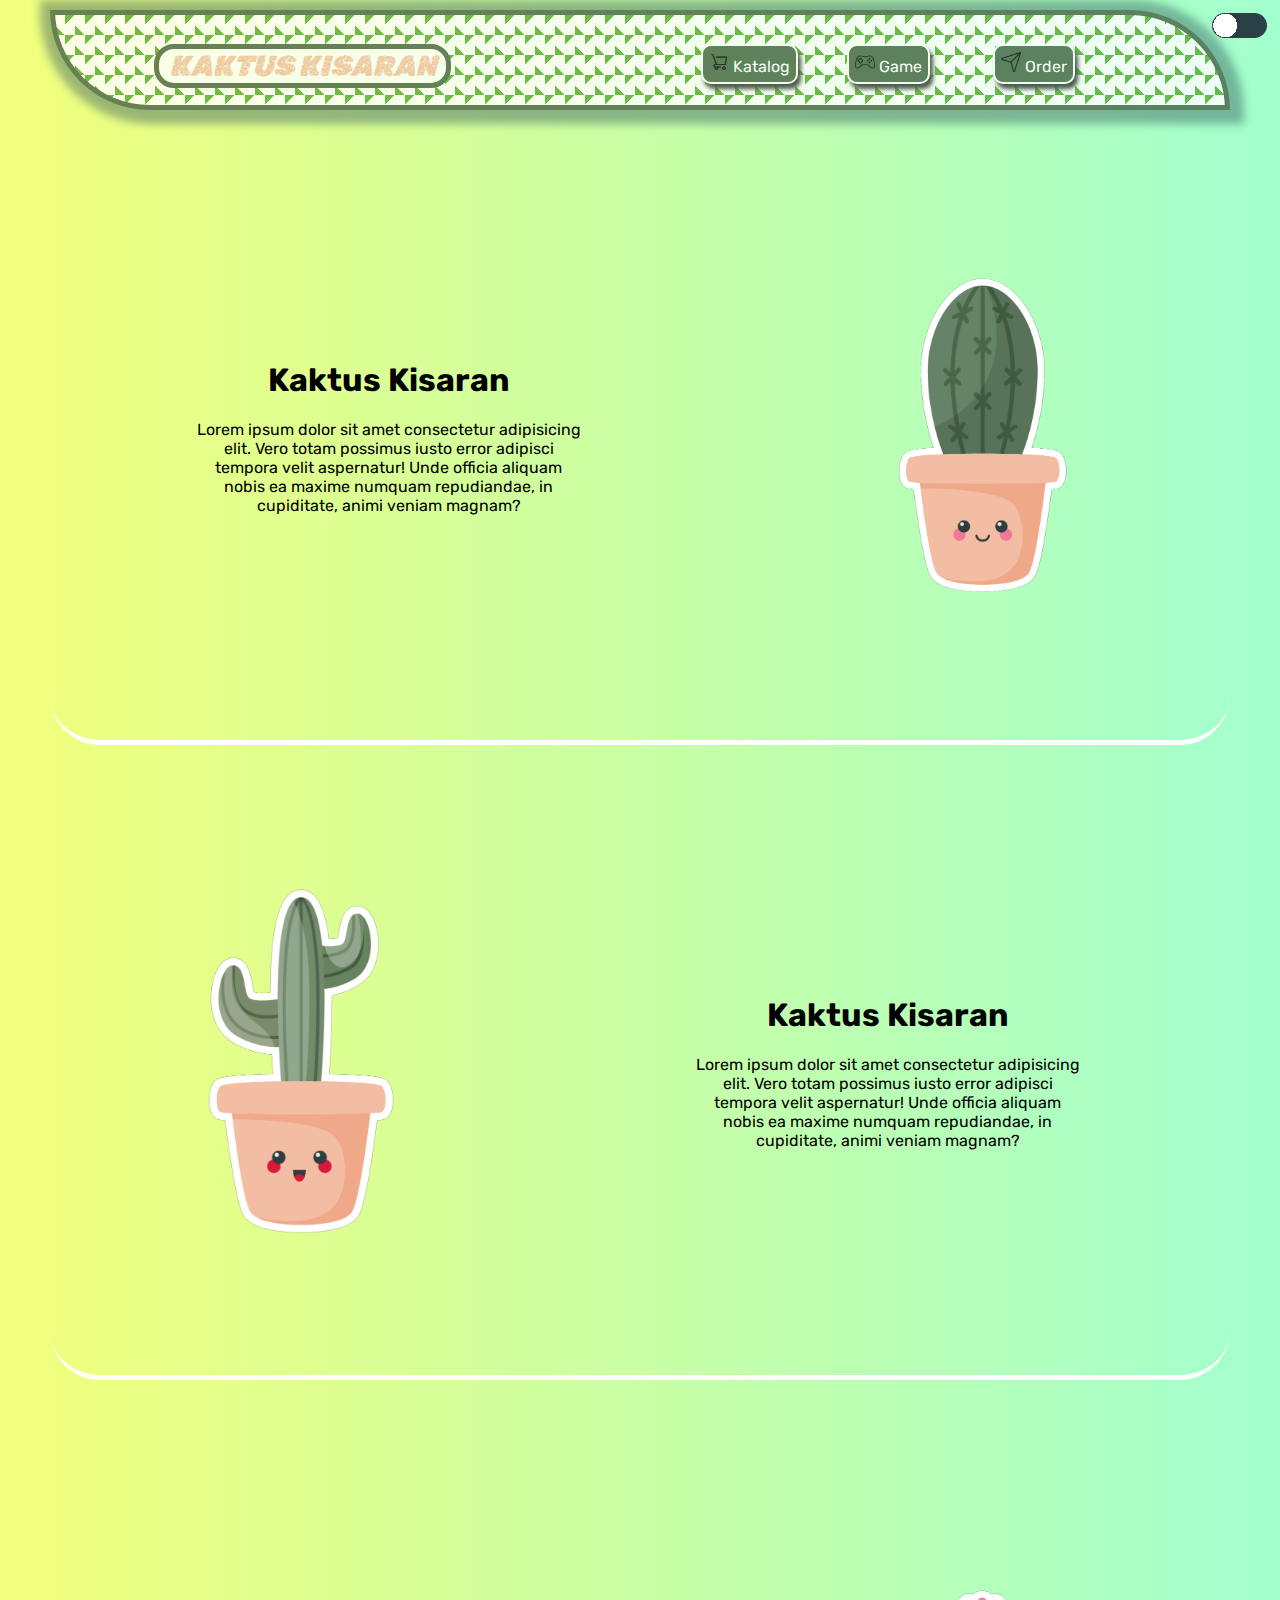
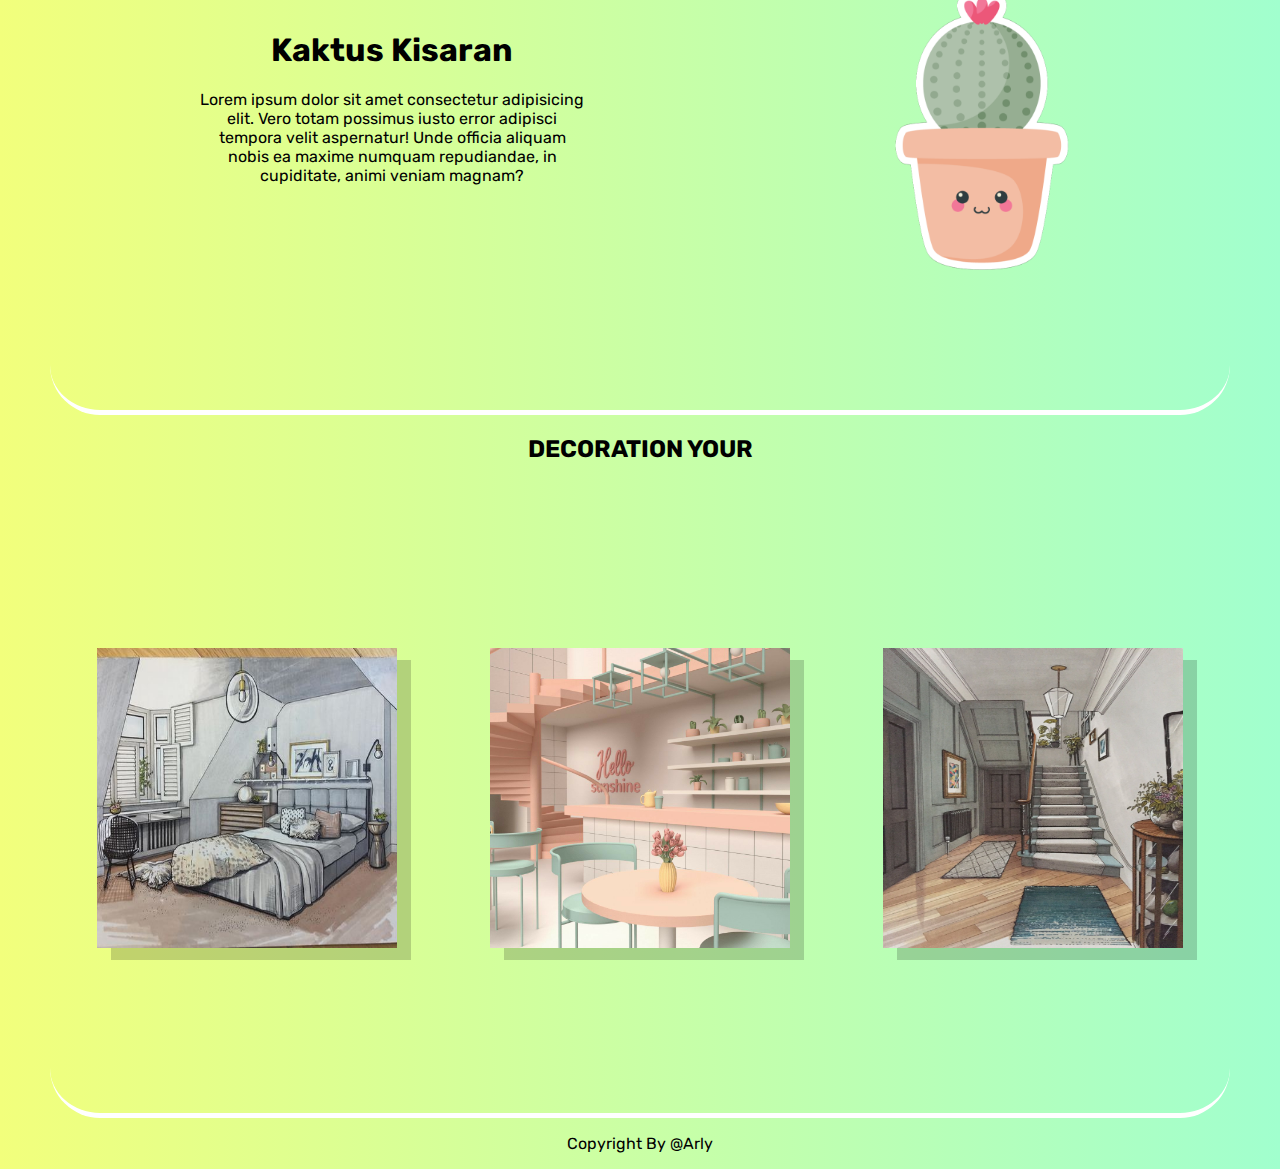
<file: pg.html>
<!DOCTYPE html>
<html lang="en">
  <head>
    <meta charset="UTF-8" />
    <meta http-equiv="X-UA-Compatible" content="IE=edge" />
    <meta name="viewport" content="width=device-width, initial-scale=1.0" />
    <link rel="stylesheet" href="style.css">
    <link rel="stylesheet" href="card.css">
    <link rel="preconnect" href="https://fonts.googleapis.com" />
    <link rel="preconnect" href="https://fonts.gstatic.com" crossorigin />
    <link rel="preconnect" href="https://fonts.googleapis.com" />
    <link rel="preconnect" href="https://fonts.gstatic.com" crossorigin />
    <link
      href="https://fonts.googleapis.com/css2?family=Rubik+Distressed&family=Rubik:wght@300&display=swap"
      rel="stylesheet"
    />
    <link
      href="https://fonts.googleapis.com/css2?family=Rubik:wght@300&family=Teko:wght@500&display=swap"
      rel="stylesheet"
    />
    <link
      rel="stylesheet"
      href="https://cdnjs.cloudflare.com/ajax/libs/animate.css/4.1.1/animate.min.css"
    />
    <title>Kaktus Kisaran</title>
  </head>
  <body>
    
    <!-- START AUDIO -->
    <!-- <audio autoplay loop hidden>
      <source src="/asset/musik.mp3" type="audio/mpeg">
      Browsermu tidak mendukung tag audio
    </audio> -->
    <!-- END AUDIO -->
    
    <!-- START TOGGLE DARKMODE -->
    <input onclick="bisa()" 
    class="switch animate__animated animate__zoomIn animate__delaay-1s" 
    type="checkbox" style="--size: 25px; --inactive-bg: #2b4046; --active-bg: #f2ff7c">
    <!-- END TOGGLE DARKMODE -->
    
    <!-- START HEADER -->
    <header class="navigasi animate__animated animate__zoomIn animate__delaay-1s">
      <div class="wrapper">
        <p class="logo">KAKTUS KISARAN</p>
      </div>
      <!-- END HEADER -->
      
      <!-- START NAVIGASI -->
      <nav id="navbar">
        <ul class="navigasi">
          <li>
            <a href="https://www.instagram.com/kaktus_kis/">
              <img src="/img/cart.png" alt="" height="20px" />
              Katalog
            </a>
          </li>
          <li class="game">
            <a href="/game/game.html">
              <img src="/game/console.png" alt="" height="20px" />
              Game
            </a>
          </li>
          <li>
            <a class="order" href="https://wa.me/message/LIL2PMW6VBVQH1">
              <img src="/img/send.png" alt="" height="20px" />
              Order
            </a>
          </li>
        </ul>
      </nav>
    </header>
    <!-- END NAVIGASI -->
    
     <!-- START CONTENT -->
     <main class="b-bt">
       <section
        class="deskripsi animate__animated animate__zoomIn animate__delaay-1s"
        >
        <div class="text">
          <h1>Kaktus Kisaran</h1>
          <p class="p-deskripsi">
            Lorem ipsum dolor sit amet consectetur adipisicing elit. Vero totam
            possimus iusto error adipisci tempora velit aspernatur! Unde officia
            aliquam nobis ea maxime numquam repudiandae, in cupiditate, animi
            veniam magnam?
          </p>
        </div>
      </section>

      <section
      class="ilustrasi animate__animated animate__zoomIn animate__delaay-1s"
      >
        <img
          class="kaktus animasi bounce"
          src="/img/kakis.png"
          alt="gambar Kakktus"
          height="300px"
        />
      </section>
    </main>

    <main class="reverse b-bt">
      <section
        class="deskripsi animate__animated animate__zoomIn animate__delaay-1s"
      >
        <div class="text">
          <h1>Kaktus Kisaran</h1>
          <p class="p-deskripsi">
            Lorem ipsum dolor sit amet consectetur adipisicing elit. Vero totam
            possimus iusto error adipisci tempora velit aspernatur! Unde officia
            aliquam nobis ea maxime numquam repudiandae, in cupiditate, animi
            veniam magnam?
          </p>
        </div>
      </section>

      <section
        class="ilustrasi animate__animated animate__zoomIn animate__delaay-1s"
      >
      <img
          class="kaktus animasi bounce"
          src="/img/kakis2.png"
          alt="gambar Kakktus"
          height="300px"
          />
      </section>
    </main>
    
    <main class="b-bt">
      <section
      class="deskripsi animate__animated animate__zoomIn animate__delaay-1s"
      >
        <div class="text">
          <h1>Kaktus Kisaran</h1>
          <p class="p-deskripsi">
            Lorem ipsum dolor sit amet consectetur adipisicing elit. Vero totam
            possimus iusto error adipisci tempora velit aspernatur! Unde officia
            aliquam nobis ea maxime numquam repudiandae, in cupiditate, animi
            veniam magnam?
          </p>
        </div>
      </section>
      
      <section
        class="ilustrasi animate__animated animate__zoomIn animate__delaay-1s"
        >
      <img
          class="kaktus animasi bounce"
          src="/img/kakis3.png"
          alt="gambar Kakktus"
          height="300px"
          />
        </section>
      </main>
      <!-- END CONTENT -->
    
      <h2 class="dc">DECORATION YOUR</h2>
    <!-- START CARD -->
    <main class="b-bt">
      <div class="flip-card">
        <div class="flip-card-inner">
          <div class="flip-card-front">
            <img src="img/kamar.jpg" alt="Avatar" style="width:300px;height:300px;">
          </div>
          <div class="flip-card-back">
            <h1>Kamar Tidur</h1> 
            <p></p> 
            <p></p>
          </div>
        </div>
      </div>
      <div class="flip-card">
        <div class="flip-card-inner">
          <div class="flip-card-front">
            <img src="img/cheriely.jpg" alt="Avatar" style="width:300px;height:300px;">
          </div>
          <div class="flip-card-back">
            <h1>Cafe</h1> 
            <p></p> 
            <p></p>
          </div>
        </div>
      </div>
      <div class="flip-card">
        <div class="flip-card-inner">
          <div class="flip-card-front">
            <img class="card" src="img/ruangtamu.jpg" alt="Avatar" style="width:300px;height:300px;">
          </div>
          <div class="flip-card-back">
            <h1>Ruang Tamu</h1> 
            <p></p> 
            <p></p>
          </div>
        </div>
      </div>
    </main> 
    <!-- END CARD -->
    
        
    <footer class="animate__animated animate__zoomIn animate__delaay-1s">
      <p>Copyright By @Arly</p>
    </footer>
    
    <script src="script.js"></script>
  </body>
</html>
</file>
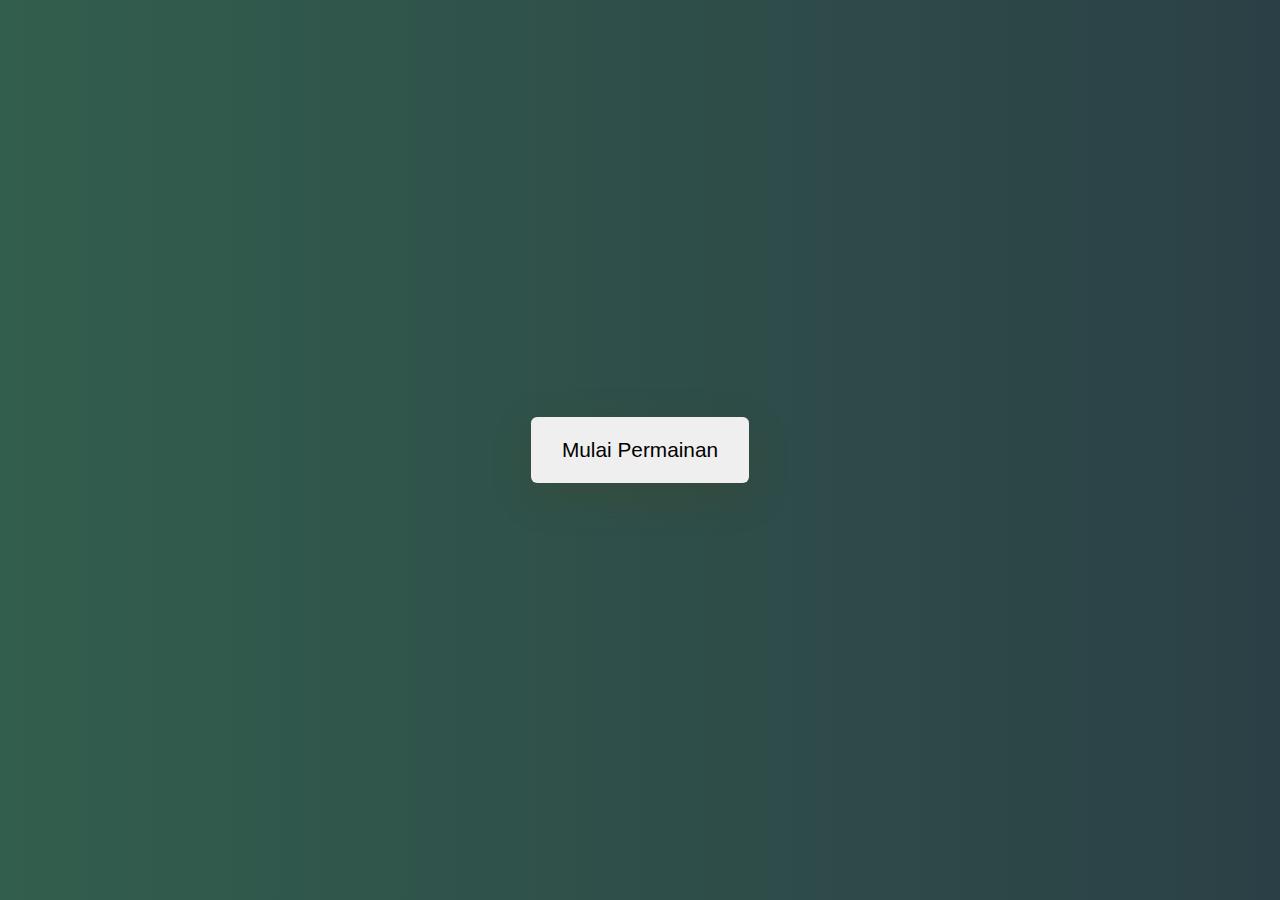
<file: game/game.html>
<!DOCTYPE html>
<html lang="en">
  <head>
    <meta charset="UTF-8" />
    <meta http-equiv="X-UA-Compatible" content="IE=edge" />
    <meta name="viewport" content="width=device-width, initial-scale=1.0" />
    <link rel="stylesheet" href="game.css">
    <title>Document</title>
  </head>
  <body>
    <div class="wrapper">
      <div class="stats-container">
        <div id="moves-count"></div>
        <div id="time"></div>
      </div>
      <div class="game-container"></div>
      <button id="stop" class="hide">Akhiri Permainan</button>
    </div>
    <div class="controls-container">
      <p id="result"></p>
      <button id="start">Mulai Permainan</button>
    </div>

     <!-- START AUDIO -->
    <audio autoplay loop hidden>
      <source src="/asset/musik.mp3" type="audio/mpeg">
      Browsermu tidak mendukung tag audio
    </audio>
    <!-- END AUDIO -->

    <script src="/game/game.js"></script>
  </body>
</html>
</file>
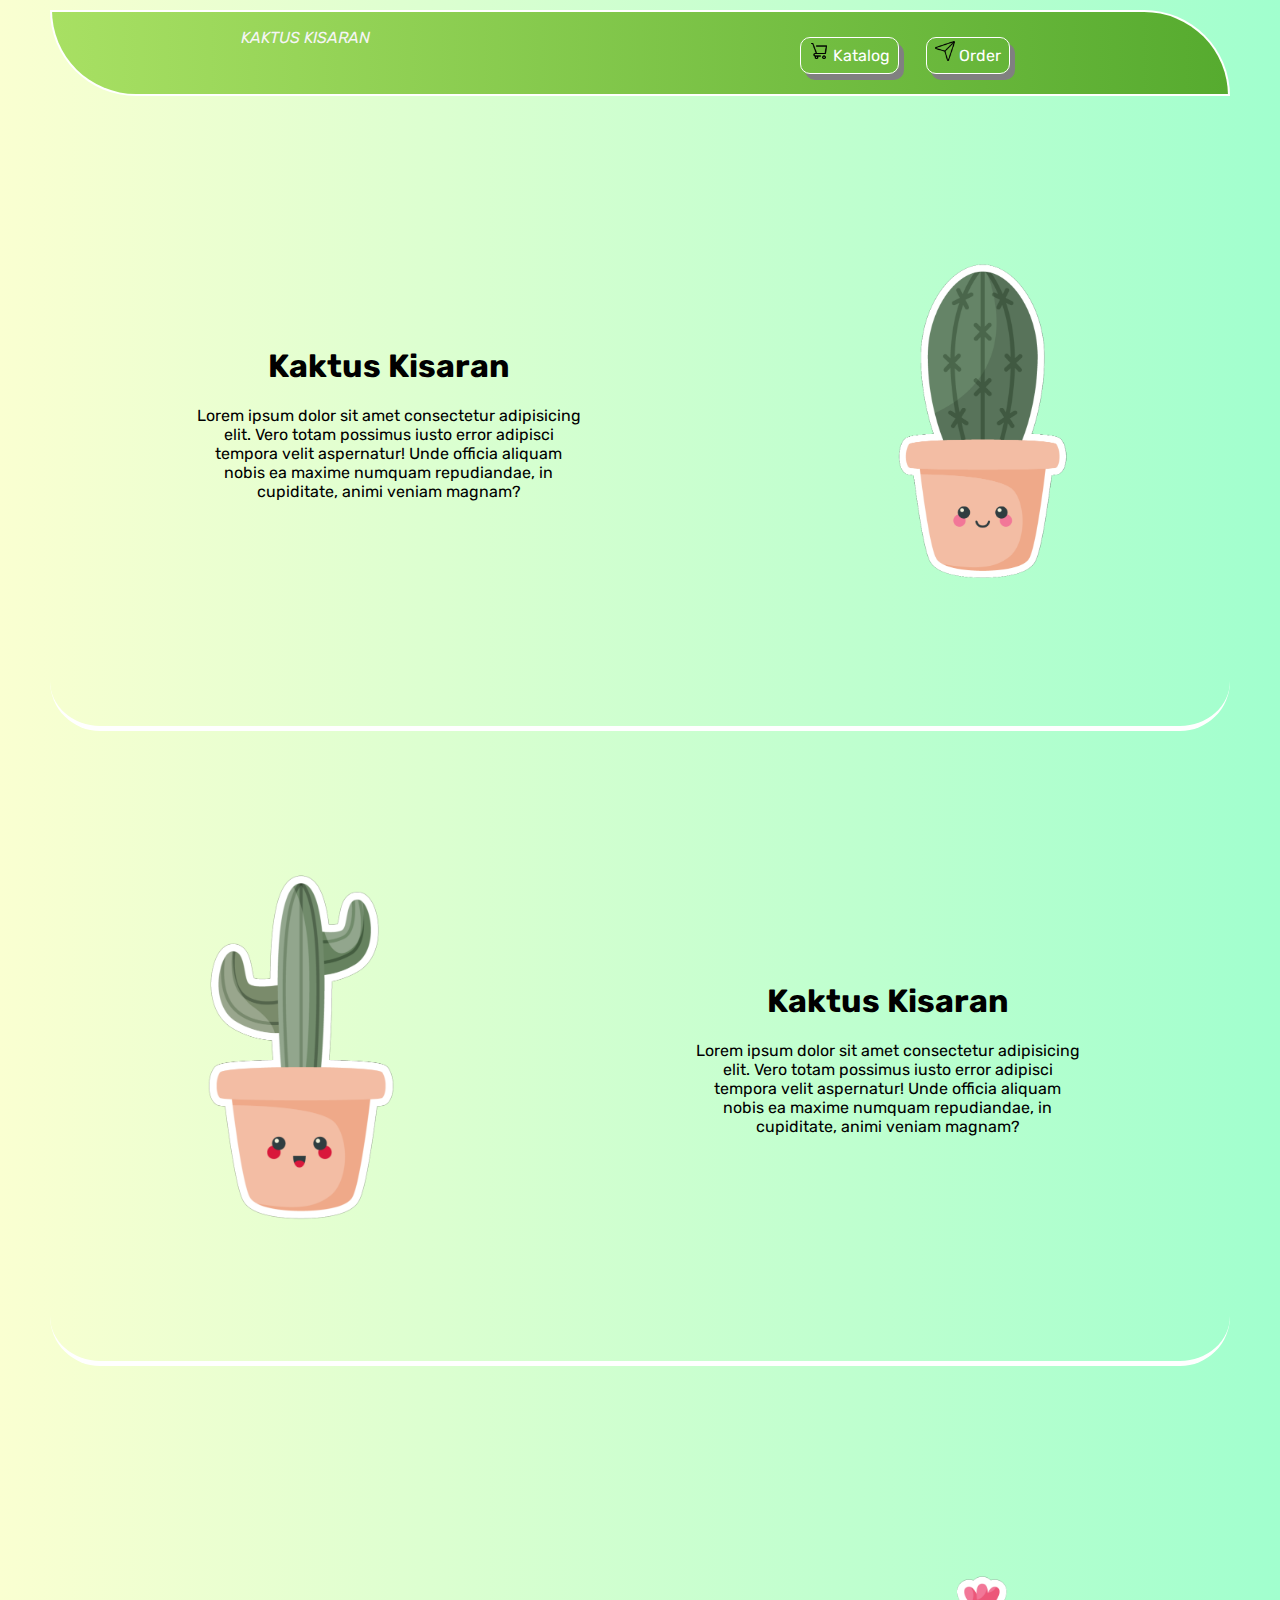
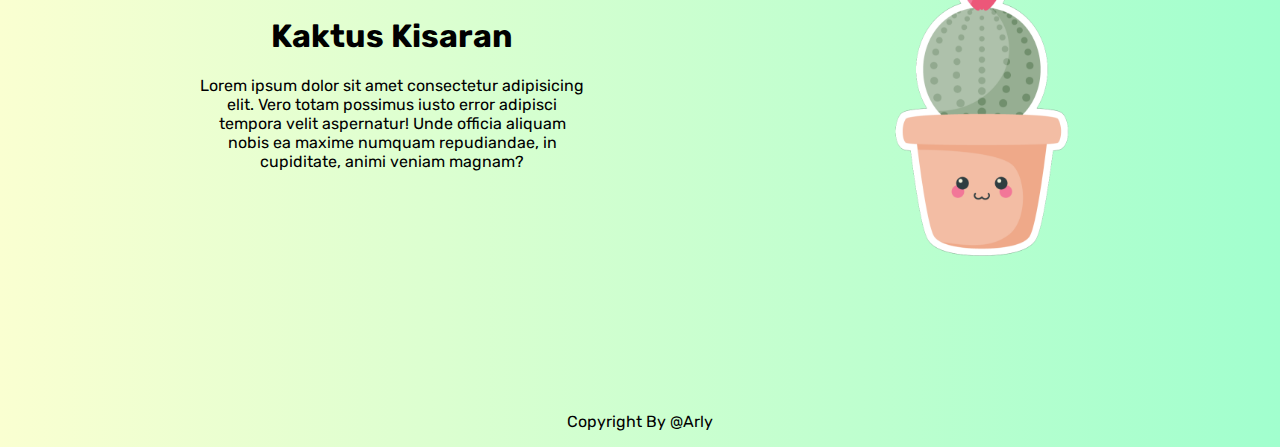
<file: web-main/pg.html>
<!DOCTYPE html>
<html lang="en">
  <head>
    <meta charset="UTF-8" />
    <meta http-equiv="X-UA-Compatible" content="IE=edge" />
    <meta name="viewport" content="width=device-width, initial-scale=1.0" />
    <link rel="stylesheet" href="style.css" />
    <link rel="preconnect" href="https://fonts.googleapis.com" />
    <link rel="preconnect" href="https://fonts.gstatic.com" crossorigin />
    <link
      href="https://fonts.googleapis.com/css2?family=Rubik:wght@300&family=Teko:wght@500&display=swap"
      rel="stylesheet"
    />
    <link
      rel="stylesheet"
      href="https://cdnjs.cloudflare.com/ajax/libs/animate.css/4.1.1/animate.min.css"
    />
    <title>Kaktus Kisaran</title>
  </head>
  <body>
    <header class="animate__animated animate__zoomIn animate__delaay-1s">
      <div class="wrapper">
        <p class="logo">KAKTUS KISARAN</p>
      </div>

      <nav id="navbar">
        <ul class="navigasi">
          <li>
            <a href="https://www.instagram.com/kaktus_kis/">
              <img src="/img/cart.png" alt="" height="20px" />
              Katalog
            </a>
          </li>
          <li>
            <a href="">
              <img src="/img/send.png" alt="" height="20px" />
              Order
            </a>
          </li>
        </ul>
      </nav>

      <!-- toggle darkmode -->
    </header>

    <main class="b-bt">
      <section
        class="deskripsi animate__animated animate__zoomIn animate__delaay-1s"
      >
        <div class="text">
          <h1>Kaktus Kisaran</h1>
          <p class="p-deskripsi">
            Lorem ipsum dolor sit amet consectetur adipisicing elit. Vero totam
            possimus iusto error adipisci tempora velit aspernatur! Unde officia
            aliquam nobis ea maxime numquam repudiandae, in cupiditate, animi
            veniam magnam?
          </p>
        </div>
      </section>

      <section
        class="ilustrasi animate__animated animate__zoomIn animate__delaay-1s"
      >
        <img
          class="kaktus animasi bounce"
          src="/img/kakis.png"
          alt="gambar Kakktus"
          height="300px"
        />
      </section>
    </main>

    <main class="reverse b-bt">
      <section
        class="deskripsi animate__animated animate__zoomIn animate__delaay-1s"
      >
        <div class="text">
          <h1>Kaktus Kisaran</h1>
          <p class="p-deskripsi">
            Lorem ipsum dolor sit amet consectetur adipisicing elit. Vero totam
            possimus iusto error adipisci tempora velit aspernatur! Unde officia
            aliquam nobis ea maxime numquam repudiandae, in cupiditate, animi
            veniam magnam?
          </p>
        </div>
      </section>

      <section
        class="ilustrasi animate__animated animate__zoomIn animate__delaay-1s"
      >
        <img
          class="kaktus animasi bounce"
          src="/img/kakis2.png"
          alt="gambar Kakktus"
          height="300px"
        />
      </section>
    </main>

    <main class="">
      <section
        class="deskripsi animate__animated animate__zoomIn animate__delaay-1s"
      >
        <div class="text">
          <h1>Kaktus Kisaran</h1>
          <p class="p-deskripsi">
            Lorem ipsum dolor sit amet consectetur adipisicing elit. Vero totam
            possimus iusto error adipisci tempora velit aspernatur! Unde officia
            aliquam nobis ea maxime numquam repudiandae, in cupiditate, animi
            veniam magnam?
          </p>
        </div>
      </section>

      <section
        class="ilustrasi animate__animated animate__zoomIn animate__delaay-1s"
      >
        <img
          class="kaktus animasi bounce"
          src="/img/kakis3.png"
          alt="gambar Kakktus"
          height="300px"
        />
      </section>
    </main>

    <footer class="animate__animated animate__zoomIn animate__delaay-1s">
      <p>Copyright By @Arly</p>
    </footer>

    <script src="script.js"></script>
  </body>
</html>
</file>
<file: style.css>
body {
  margin: 10px 50px;
  height: 100vh;
  font-family: "Rubik", sans-serif;
  /* font-family: 'Teko', sans-serif; */
  background: #a1ffce; /* fallback for old browsers */
  background: -webkit-linear-gradient(
    to right,
    #74be52,
    #a1ffce
  ); /* Chrome 10-25, Safari 5.1-6 */
  background: linear-gradient(
    to right,
    #f2ff7c,
    #a1ffce
  ); /* W3C, IE 10+/ Edge, Firefox 16+, Chrome 26+, Opera 12+, Safari 7+ */
  transition: background 0.5s ease-in-out;
}

header {
  display: flex;
  border: 5px #476247 solid;
  box-shadow: 2px 2px 8px 12px rgba(48, 87, 94, 0.533);
  border-radius: 0 100px;
  justify-content: space-around;
  background-color: #56ab2f;
  opacity: 0.8;
  background-image: linear-gradient(135deg, #56ab2f 25%, transparent 25%),
    linear-gradient(225deg, #ffff 25%, transparent 25%),
    linear-gradient(45deg, #56ab2f 25%, transparent 25%),
    linear-gradient(315deg, #ffff 25%, #ffff 25%);
  background-position: 10px 0, 10px 0, 0 0, 0 0;
  background-size: 20px 20px;
  background-repeat: repeat;
}

.navigasi {
  display: flex;
}

.wrapper {
  height: 90px;
}

li {
  margin: 13px;
  width: 120px;
  list-style: none;
}

a {
  position: absolute;
  box-shadow: 3px 5px 4px rgb(51, 50, 50);
  text-decoration: none;
  background: #476247;
  color: white;
  padding: 6px;
  border: 2px solid #ffff;
  border-radius: 10px;
  transition: all 0.5s ease-in-out;
}

a:hover {
  transform: translate(-0.5rem, 0.5rem);
  zoom: 110%;
  zoom: 110%;
  font-size: 1.2em;
  font-style: italic;
  color: #476247;
  border: 2px solid #476247;
  background: #a1ffce; /* fallback for old browsers */
  background: -webkit-linear-gradient(
    to right,
    #74be52,
    #a1ffce
  ); /* Chrome 10-25, Safari 5.1-6 */
  background: linear-gradient(
    to right,
    #f2ff7c,
    #a1ffce
  ); /* W3C, IE 10+/ Edge, Firefox 16+, Chrome 26+, Opera 12+, Safari 7+ */
}

main {
  height: 70vh;
  display: flex;
  align-items: center;
  justify-content: space-around;
}

.deskripsi {
  position: relative;
  text-align: center;
  width: 30vw;
  margin-top: 20px;
  padding: 4px;
}

.logo {
  font-family: "Rubik", sans-serif;
  font-family: "Rubik Distressed", cursive;
  color: #f3bea5;
  padding: 0 10px 0 10px;
  border: 5px solid #476247;
  border-radius: 20px;
  background: #ffff;
  font-size: 1.8em;
  font-style: italic;
}

footer {
  display: flex;
  justify-content: center;
  /* border: 1px solid yellow; */
}

.kaktus {
  height: 360px;
}


@media only screen and (max-width: 480px) {

  header {
    display: flex;
    flex-wrap:wrap;
  }

  main {
    margin-top: 50px;
    font-size: 1.2em;
    height: auto;
    align-items: center;
    display: block;
  }

  .logo {
    margin-right: 10px;
    text-align: center;
  }

  .deskripsi {
    justify-content: center;
    text-align: center;
    width: auto;
  }
  
  .ilustrasi img {
    padding-left: 70px;
    height: 300px;
  }

  #navbar{
    width: 400px;
  }
  
  .order{
    display: flex;
   } 


   .flip-card {
    background-color: transparent;
    width: 200px;
    height: 200px;
    perspective: 1000px;
    margin-top: 50px;
  }
  
  .flip-card-inner {
    position: relative;
    width: 80%;
    height: 80%;
    text-align: center;
    transition: transform 0.6s;
    transform-style: preserve-3d;
    /* box-shadow: 0 4px 8px 0 rgba(0,0,0,0.2); */
    transition: all 1s ease-in-out;
  }
  
  .flip-card:hover .flip-card-inner {
    transform: rotateY(180deg);
  }
  
  .flip-card-front, .flip-card-back {
    box-shadow: 14px 12px rgba(0, 0, 0, 0.178);
    position: absolute;
    width: 100%;
    height: 100%;
    -webkit-backface-visibility: hidden;
    backface-visibility: hidden;
  }
  
  .flip-card-front {
    background-color: #bbb;
    color: black;
  }
  
  .flip-card-back {
    background-color: #f3bea5;
    color: white;
    transform: rotateY(180deg);
  }
  
  .dc{
    text-align: center;
  }
  

  }
  @media only screen and (max-width: 400px) {
    header {
  }

  main {
    margin-top: 50px;
    font-size: 1.2em;
    height: auto;
    align-items: center;
    display: block;
  }
  
  .wrapper {
    padding: 0;
  }
  
  .logo {
    margin-right: 10px;
    text-align: center;
  }
  
  #navbar{
    justify-content: space-around;
    position: relative;
   margin-left: 0;
    width: 360px;
  }

  .navigasi{
    justify-content: space-around;
    position: relative;
    right: 10px;
  }
  li {
    margin: 13px;
    width: 100px;
    list-style: none;
  }

  .deskripsi {
    justify-content: center;
    text-align: center;
    width: auto;
  }

  .ilustrasi img {
    height: 260px;
    padding-left: 60px;
  }

  element.style {
    --size: 20px;
  }

.dc{
  text-align: center;
}


}

/* ANINMASI GAMBAR */

.animasi {
  animation-duration: 2s;
  animation-iteration-count: infinite;
  transform-origin: bottom;
}
.bounce:hover {
  animation-name: bounce;
  animation-timing-function: ease;
}
@keyframes bounce {
  0% {
    transform: translateY(0);
  }
  50% {
    transform: translateY(-50px);
  }
  100% {
    transform: translateY(0);
  }
}

.reverse {
  flex-direction: row-reverse;
}

.b-bt {
  border-bottom: 5px #fff solid;
  border-radius: 50px;
}

@media only screen and (max-width: 400px) {
  input {
    size: 20px;
  }
}


/* style tombol tema */
.switch {
  position: fixed;
  z-index: 1;
  right: 10px;
  --inactive-bg: #cfd8dc;
  --active-bg: #00e676;
  --size: 2rem;
  appearance: none;
  width: calc(var(--size) * 2.2);
  height: var(--size);
  display: inline-block;
  border-radius: calc(var(--size) / 2);
  cursor: pointer;
  background-color: var(--inactive-bg);
  background-image: radial-gradient(
      circle calc(var(--size) / 2.1),
      rgb(255, 255, 255) 100%,
      #0000 0
    ),
    radial-gradient(circle calc(var(--size) / 1.5), #0003 0%, #0000 100%);
  background-repeat: no-repeat;
  background-position: calc(var(--size) / -1.75) 0;
  transition: background 0.2s ease-out;
}
.switch:checked {
  background-color: var(--active-bg);
  background-position: calc(var(--size) / 1.75) 0;
}


/* FLIP CARD */
.flip-card {
  background-color: transparent;
  width: 300px;
  height: 300px;
  perspective: 1000px;
}

.flip-card-inner {
  position: relative;
  width: 100%;
  height: 100%;
  text-align: center;
  transition: transform 0.6s;
  transform-style: preserve-3d;
  /* box-shadow: 0 4px 8px 0 rgba(0,0,0,0.2); */
  transition: all 1s ease-in-out;
}

.flip-card:hover .flip-card-inner {
  transform: rotateY(180deg);
}

.flip-card-front, .flip-card-back {
  box-shadow: 14px 12px rgba(0, 0, 0, 0.178);
  position: absolute;
  width: 100%;
  height: 100%;
  -webkit-backface-visibility: hidden;
  backface-visibility: hidden;
}

.flip-card-front {
  background-color: #bbb;
  color: black;
}

.flip-card-back {
  background-color: #f3bea5;
  color: white;
  transform: rotateY(180deg);
}

.dc{
  text-align: center;
}


/* TEMA DARK MODE */
.dark-mode {
  background: linear-gradient(to left, #2b4046, #325e4d);
}

.dark-mode header {
  display: flex;
  border: 5px rgba(0, 0, 0, 0.432) solid;
  box-shadow: 2px 2px 8px 12px rgba(18, 32, 34, 0.533);
  border-radius: 0 100px;
  justify-content: space-around;
  background-color: #1e2b18;
  opacity: 0.8;
  background-image: linear-gradient(135deg, #374b2e 25%, transparent 25%),
    linear-gradient(225deg, rgb(19, 44, 41) 25%, transparent 25%),
    linear-gradient(45deg, #283122 25%, transparent 25%),
    linear-gradient(315deg, rgb(51, 70, 40) 25%, rgb(32, 85, 73) 25%);
  background-position: 10px 0, 10px 0, 0 0, 0 0;
  background-size: 20px 20px;
  background-repeat: repeat;
}

.dark-mode .logo {
  border: 5px white solid;
  background: #1e2b18;
}

.dark-mode .deskripsi {
  color: white;
}

.dark-mode a {
  position: absolute;
  box-shadow: 3px 5px 4px black;
  text-decoration: none;
  background: #ffff;
  color: black;
  padding: 6px;
  border: 2px solid #1e2b18;
  border-radius: 10px;
  transition: all 0.5s ease-in-out;
}

.dark-mode a:hover {
  transform: translate(-0.5rem, 0.5rem);
  zoom: 110%;
  font-size: 1.2em;
  font-style: italic;
  color: #ffff;
  border: 2px solid #ffff;
  background: #a1ffce;
  background: -webkit-linear-gradient(to right, #74be52, #a1ffce);
  background: linear-gradient(to right, #374b2e, #1e2b18);
}

.dark-mode .flip-card-front, .flip-card-back {
  box-shadow: 14px 12px rgba(209, 209, 209, 0.486);
}

.dark-mode h2{
  color: white;
}
</file>
<file: card.css>
@import url("https://fonts.googleapis.com/css2?family=Poppins:wght@300;400;500&display=swap");

.container {
  position: relative;
  display: flex;
  justify-content: center;
  align-items: center;
  flex-wrap: wrap;
}

.container .box {
  position: relative;
  
}

.container .box:hover .imgBox {
  transform: translate(-3.5rem, -3.5rem);
}

.container .box:hover .content {
  transform: translate(3.5rem, 3.5rem);
}

.imgBox {
  position: absolute;
  top: 0;
  left: 0;
  width: 100%;
  height: 100%;
  z-index: 2;
  transition: all 0.5s ease-in-out;
}

.imgBox img {
  width: 240px;
  height: 200px;
  object-fit: cover;
  resize: both;
}

.content {
  position: absolute;
  top: 0;
  left: 0;
  width: 25%;
  height: 25%;
  padding: 1.5rem;
  display: flex;
  justify-content: center;
  background-color: #fff;
  z-index: 1;
  align-items: flex-end;
  text-align: center;
  transition: 0.5s ease-in-out;
}

.content h2 {
  display: block;
  font-size: 2rem;
  color: #111;
  font-weight: 500;
  line-height: 2rem;
  letter-spacing: 1px;
}

.content span {
  color: #555;
  font-size: 1.4rem;
  font-weight: 300;
  letter-spacing: 2px;
}

@media (max-width: 600px) {
  .container .box:hover .content {
    transform: translate(0, 3.5rem);
  }
  .container .box:hover .imgBox {
    transform: translate(0, -3.5rem);
  }
}
</file>
<file: game/game.css>
* {
    padding: 0;
    margin: 0;
    box-sizing: border-box;
    font-family: "Poppins", sans-serif;
  }
  body {
    background: #325e4d;
  }
  .wrapper {
    box-sizing: content-box;
    width: 26.87em;
    padding: 2.5em 3em;
    background-color: #ffffff;
    position: absolute;
    transform: translate(-50%, -50%);
    left: 50%;
    top: 50%;
    border-radius: 0.6em;
    box-shadow: 0 0.9em 2.8em rgba(86, 66, 0, 0.2);
  }
  .game-container {
    position: relative;
    width: 100%;
    display: grid;
    gap: 0.6em;
  }
  .stats-container {
    text-align: right;
    margin-bottom: 1.2em;
  }
  .stats-container span {
    font-weight: 600;
  }
  .card-container {
    position: relative;
    width: 6.25em;
    height: 6.25em;
    cursor: pointer;
  }
  .card-before,
  .card-after {
    position: absolute;
    border-radius: 5px;
    width: 100%;
    height: 100%;
    display: flex;
    align-items: center;
    justify-content: center;
    border: 4px solid #000000;
    transition: transform 0.7s ease-out;
    backface-visibility: hidden;
  }
  .card-before {
    background-color: #12a58c;
    font-size: 2.8em;
    font-weight: 600;
  }
  .card-after {
    background-color: #ffffff;
    transform: rotateY(180deg);
  }
  .card-container.flipped .card-before {
    transform: rotateY(180deg);
  }
  .card-container.flipped .card-after {
    transform: rotateY(0deg);
  }
  .controls-container {
    position: absolute;
    display: flex;
    align-items: center;
    justify-content: center;
    flex-direction: column;
    width: 100%;
    height: 100%;
    background: linear-gradient(to left, #2b4046, #325e4d);
    top: 0;
  }
  button {
    border: none;
    border-radius: 0.3em;
    padding: 1em 1.5em;
    cursor: pointer;
  }
  #stop {
    font-size: 1.1em;
    display: block;
    margin: 1.1em auto 0 auto;
    background-color: #000000;
    color: #ffffff;
  }
  .controls-container button {
    font-size: 1.3em;
    box-shadow: 0 0.6em 2em rgba(86, 66, 0, 0.2);
  }
  .hide {
    display: none;
  }
  #result {
    text-align: center;
  }
  #result h2 {
    font-size: 2.5em;
  }
  #result h4 {
    font-size: 1.8em;
    margin: 0.6em 0 1em 0;
  }

  img {
    height: 60px;
    width: 60px;
  }


  @media only screen and (max-width: 420px){
    
    .wrapper {
      width: 300px;
    }
    
    .game-container {
      right: 44px;
    }
    .card-container {
      position: relative;
      padding-left: 0;
      width: 90px;
      height: 90px;
      cursor: pointer;
    }
  }
  @media only screen and (max-width: 400px){
    
    .wrapper {
      width: 240px;
    }
    
    .game-container {
      right: 35px;
    }
    .card-container {
      position: relative;
      padding-left: 0;
      width: 70px;
      height: 70px;
      cursor: pointer;
    }
  }
</file>
<file: web-main/style.css>
body{
    margin: 10px 50px;
    height: 100vh;
    font-family: 'Rubik', sans-serif;
    /* font-family: 'Teko', sans-serif; */
    background: #A1FFCE;  /* fallback for old browsers */
    background: -webkit-linear-gradient(to right, #FAFFD1, #A1FFCE);  /* Chrome 10-25, Safari 5.1-6 */
    background: linear-gradient(to right, #FAFFD1, #A1FFCE); /* W3C, IE 10+/ Edge, Firefox 16+, Chrome 26+, Opera 12+, Safari 7+ */

}

header{
    display: flex;
    border: 2px white solid;
    border-radius: 0 100px;
    justify-content: space-around;
    background: #56ab2f;  /* fallback for old browsers */
    background: -webkit-linear-gradient(to right, #a8e063, #56ab2f);  /* Chrome 10-25, Safari 5.1-6 */
    background: linear-gradient(to right, #a8e063, #56ab2f); /* W3C, IE 10+/ Edge, Firefox 16+, Chrome 26+, Opera 12+, Safari 7+ */
    
    }

.navigasi {
    display: flex;
}

.wrapper{
    color: white;
    height: 30px;
}

li{
    margin: 13px;
    width: 100px;
    list-style: none;
}

a{
    box-shadow: 5px 6px gray;
    text-decoration: none;
    color: white;
    padding: 8px;
    border: 1px solid white;
    border-radius: 10px;
}

a:hover{
    color: white ;
    background: rgb(27,136,118);
    background: linear-gradient(234deg, rgba(27,136,118,1) 10%, rgba(7,228,167,1) 59%);
}

main{
    height: 70vh;
    display: flex;
    align-items: center;
    justify-content: space-around;
}

.deskripsi{
    position: relative;
    text-align: center;
    width: 30vw;
    margin-top: 20px;
    padding: 4px;
}

.logo{
    color: whitesmoke;
    font-style: italic;
}

footer{
    display: flex;
    justify-content: center;
    /* border: 1px solid yellow; */
}

.kaktus{
    height: 360px;
}


@media only screen and (max-width: 480px) {
    header{
        display: flex;
        flex-wrap: wrap;
        justify-content: space-around;
    }
    
    main{
        margin-top: 50px;
        font-size: 1.2em;
        height: auto;
        align-items: center;
        display: block;
    }
    
    .deskripsi{
        justify-content: center;
        text-align: center;
        width: auto;
    }

    .ilustrasi img{
        padding-left: 53px;
        height: 300px;
    }

  }
@media only screen and (max-width: 360px) {
    header{
        display: flex;
        flex-wrap: wrap;
        justify-content: space-around;
        width: 270px;
    }
    
    main{
        margin-top: 50px;
        font-size: 1.2em;
        height: auto;
        align-items: center;
        display: block;
    }
    
    .deskripsi{
        justify-content: center;
        text-align: center;
        width: auto;
    }

    .ilustrasi img{
        height: 260px;
        padding-left: 50px;
    }

  }


  /* ANINMASI GAMBAR */

.animasi {
    animation-duration: 2s;
    animation-iteration-count: infinite;
    transform-origin: bottom;
}
.bounce:hover {
    animation-name: bounce;
    animation-timing-function: ease;
}
@keyframes bounce {
  0%   { transform: translateY(0); }
  50%  { transform: translateY(-50px); }
  100% { transform: translateY(0); }
}


.reverse{
    flex-direction: row-reverse;
}

.b-bt{
    border-bottom: 5px #ffff solid;
    border-radius: 50px;
}
</file>
